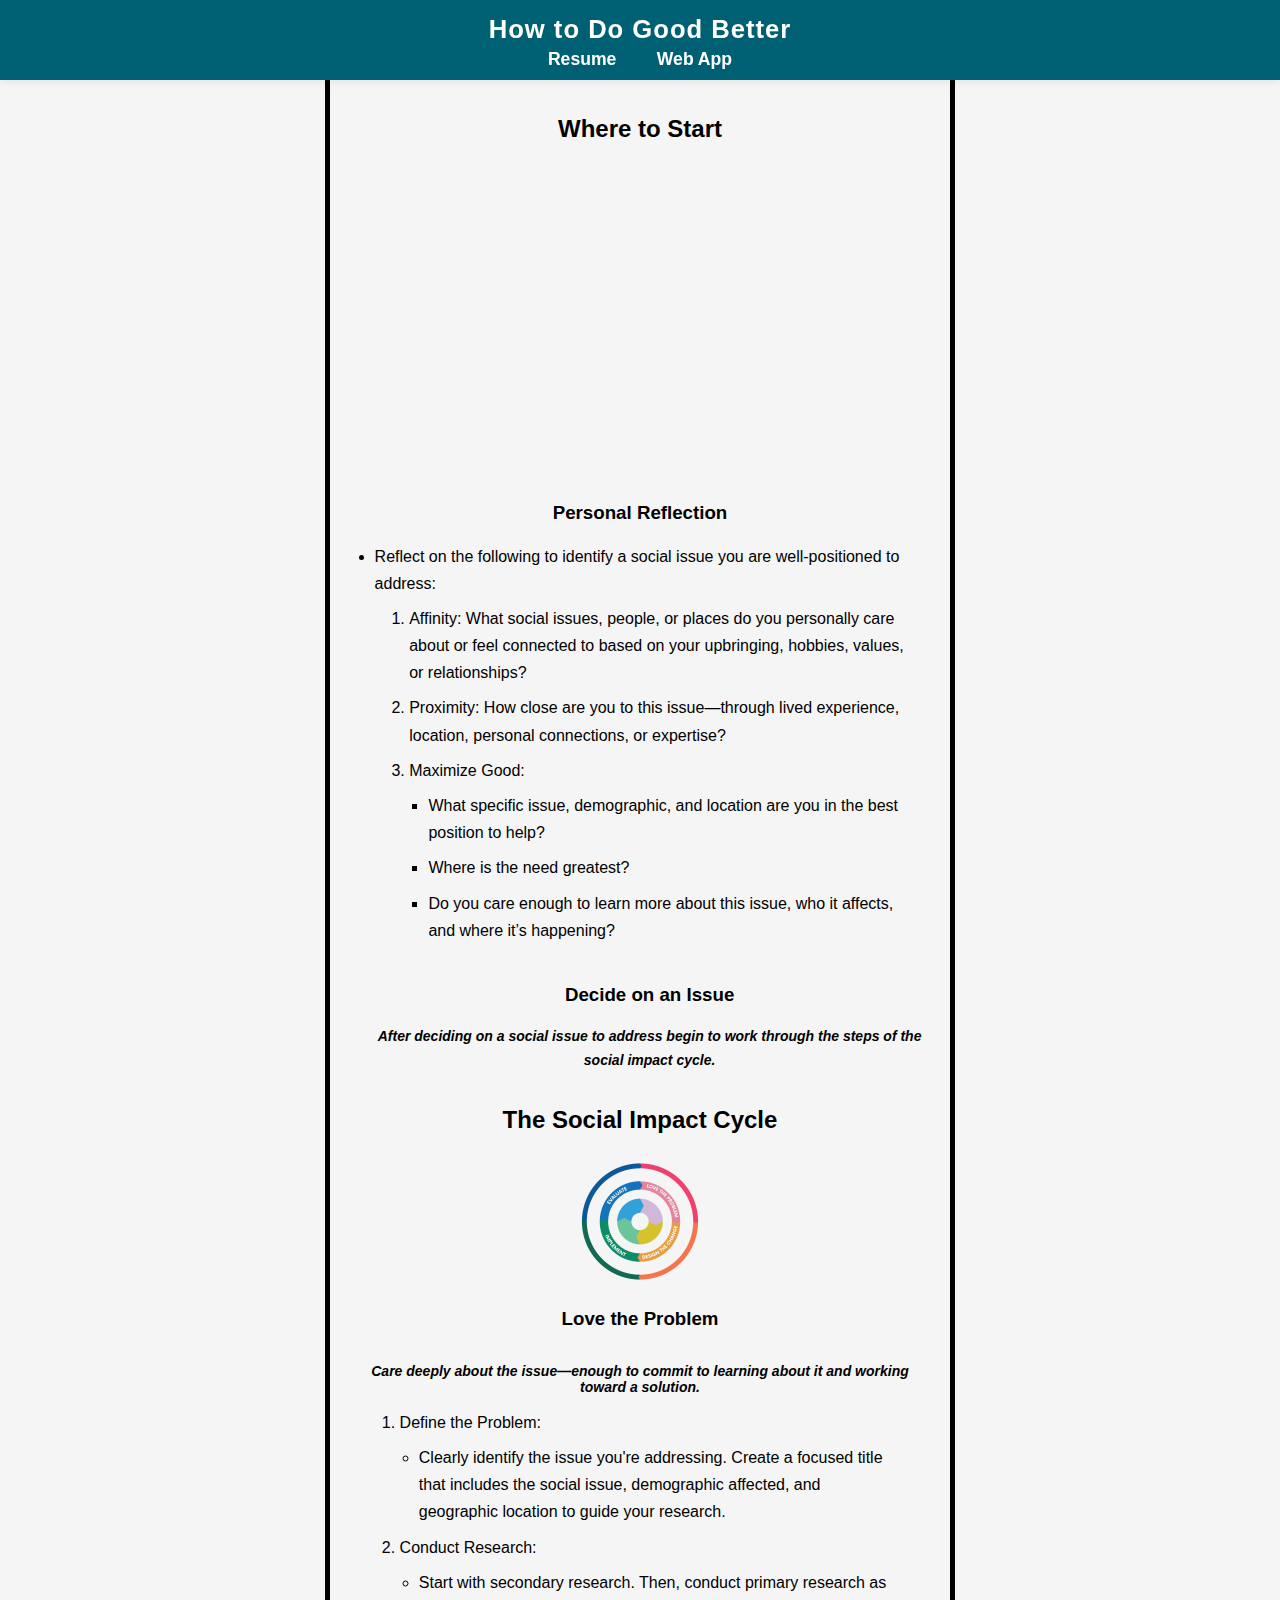
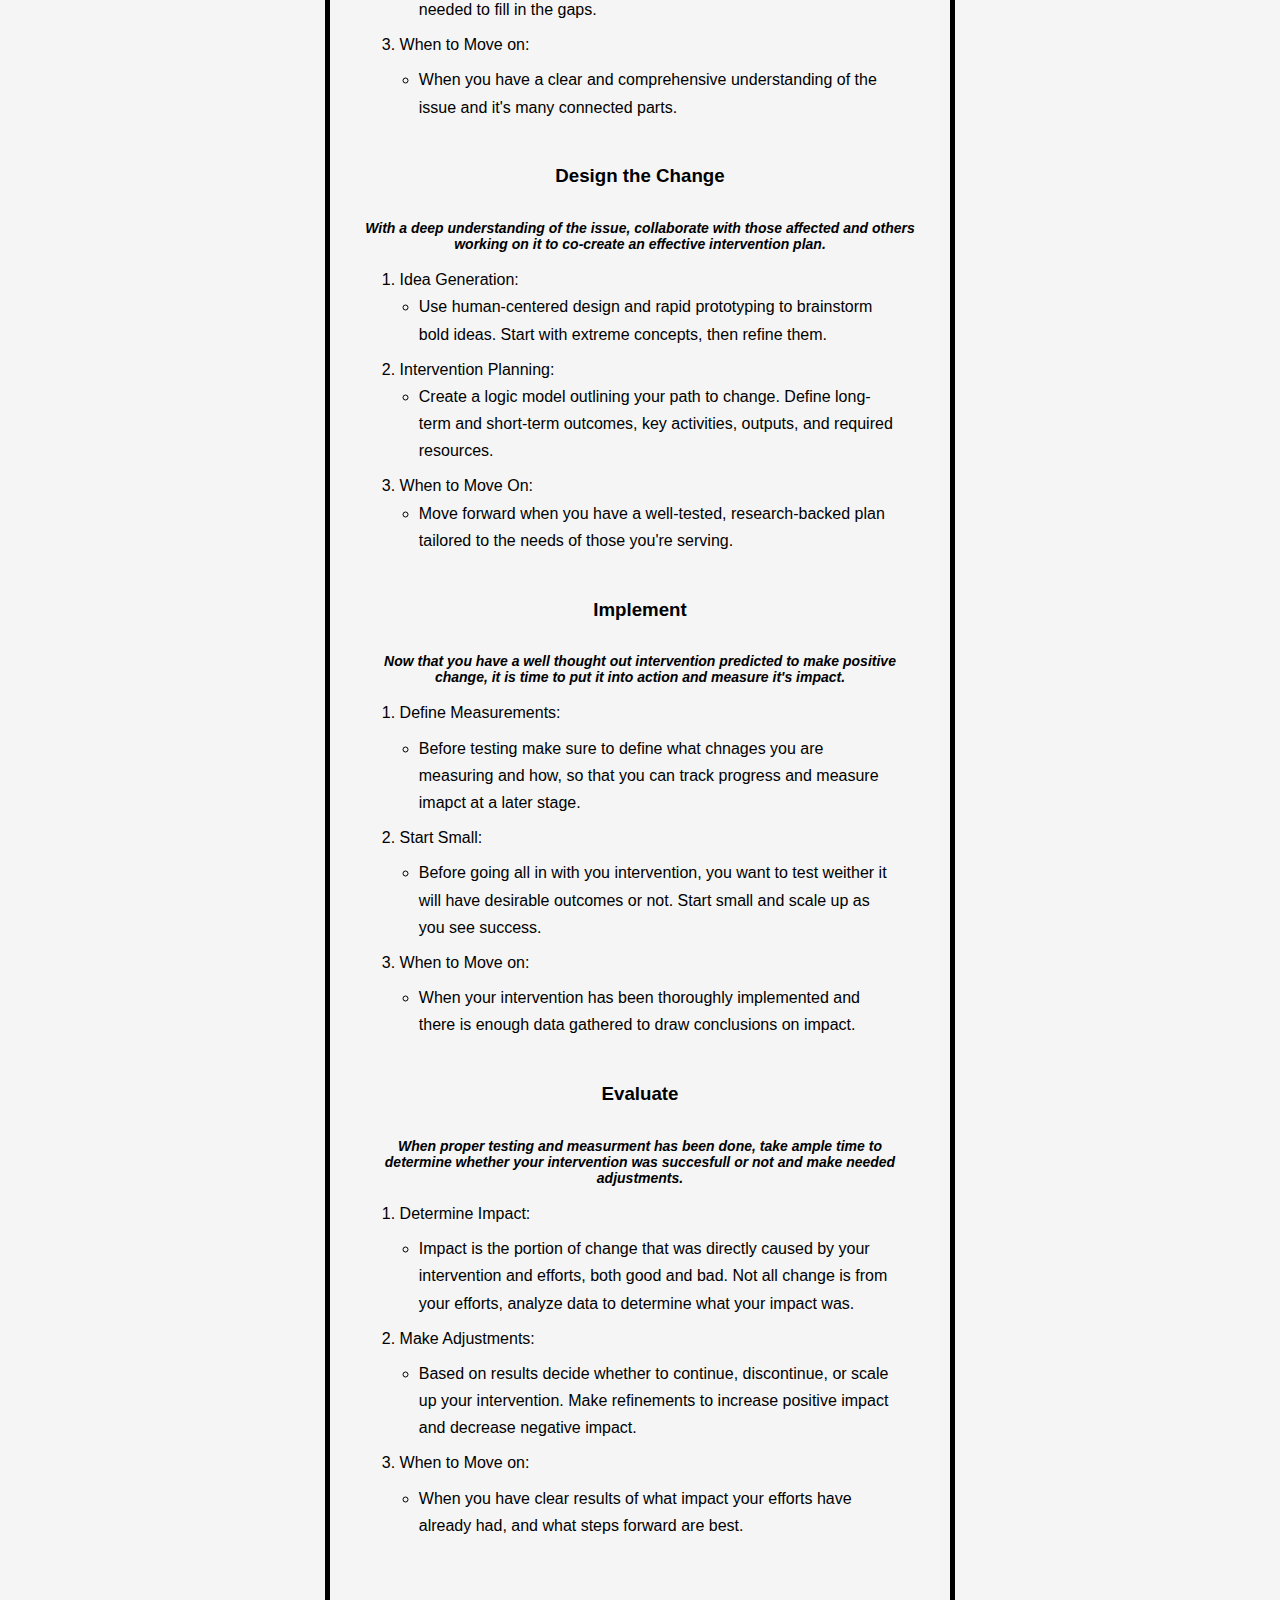
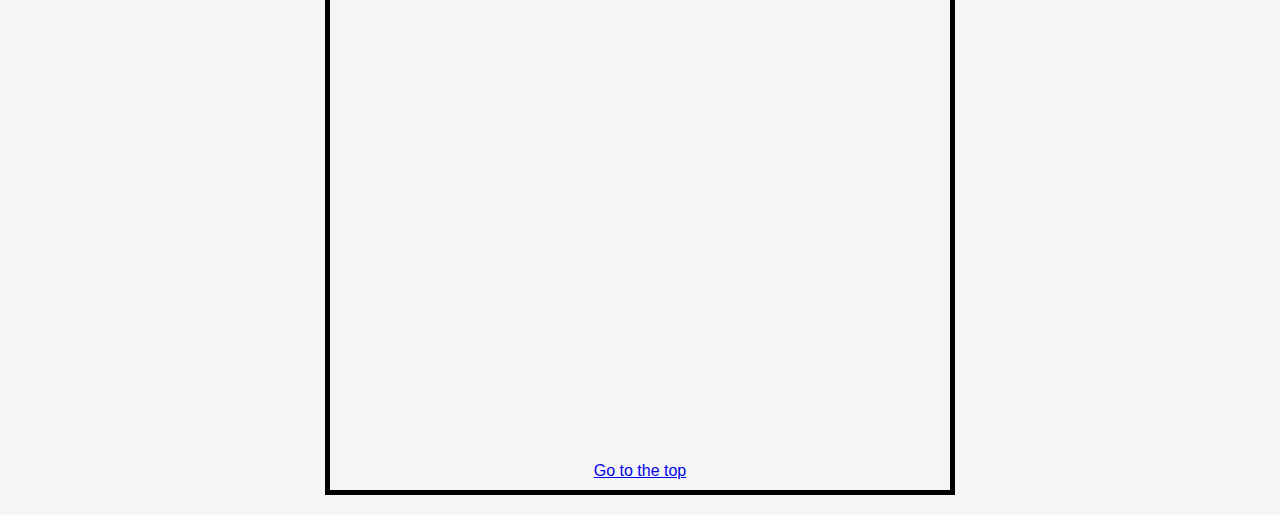
<file: scratch.html>
<!DOCTYPE html>
<html lang="en">
<head>
    <meta charset="UTF-8">
    <meta name="viewport" content="width=device-width, initial-scale=1.0">
    <title>Document</title>
    <link rel="stylesheet" type="text/css" href="css/scratch.css">
</head>
<body>
    <div class="fixed-header">
        <h1>How to Do Good Better</h1>
        <nav>
          <a href="index.html">Resume</a>
          <a href="webapp.html">Web App</a>
        </nav>
      </div>
    <h2>Where to Start</h2>
    <div style="display: flex; justify-content: center; margin-top: 16px; margin-bottom: 24px;">
        <iframe width="560" height="315" src="https://www.youtube.com/embed/CUpfCfK3RHw?si=R7io0Pp9qtNp3EhN" 
          title="YouTube video player" frameborder="0" allow="accelerometer; autoplay; clipboard-write; encrypted-media; gyroscope; picture-in-picture" allowfullscreen>
        </iframe>
      </div>
    <h3>Personal Reflection</h3>
    <ul class="centered-list">
        <li>Reflect on the following to identify a social issue you are well-positioned to address:</li>
        <ol>
            <li>Affinity: What social issues, people, or places do you personally care about or feel connected to based on your upbringing, hobbies, values, or relationships?</li>
            <li>Proximity: How close are you to this issue—through lived experience, location, personal connections, or expertise?</li>
            <li>Maximize Good:</li>
            <ul>
                <li>What specific issue, demographic, and location are you in the best position to help?</li>
                <li>Where is the need greatest?</li>
                <li>Do you care enough to learn more about this issue, who it affects, and where it’s happening?</li>
            </ul>
        </ol>
        <br>
    <h3 class="centered-list">Decide on an Issue</h3>
        <p>After deciding on a social issue to address begin to work through the steps of the social impact cycle.</p>
    </ul>
    <h2>The Social Impact Cycle</h2>
    <img src="assets/img/SocialImpactCycle.png" alt="The Ballard Center's Social Impact Cycle" class="center-img">
    <h3>Love the Problem</h3>
        <p>Care deeply about the issue—enough to commit to learning about it and working toward a solution.</p>
    <ol class="centered-list">
        <li>Define the Problem:</li>
        <ul>
            <li>Clearly identify the issue you're addressing. Create a focused title that includes the social issue, demographic affected, and geographic location to guide your research.</li>
        </ul>
        <li>Conduct Research:</li>
        <ul>
            <li>Start with secondary research. Then, conduct primary research as needed to fill in the gaps.</li>
        </ul>
        <li>When to Move on:</li>
        <ul>
            <li>When you have a clear and comprehensive understanding of the issue and it's many connected parts.</li>
        </ul>
    </ol>
    <br>
    <h3>Design the Change</h3>
    <p>With a deep understanding of the issue, collaborate with those affected and others working on it to co-create an effective intervention plan.</p>
    <ol class="centered-list">
        <li>Idea Generation:
            <ul>
                <li>Use human-centered design and rapid prototyping to brainstorm bold ideas. Start with extreme concepts, then refine them.</li>
            </ul>
        </li>
        <li>Intervention Planning:
            <ul>
                <li>Create a logic model outlining your path to change. Define long-term and short-term outcomes, key activities, outputs, and required resources.</li>
            </ul>
        </li>
        <li>When to Move On:
            <ul>
                <li>Move forward when you have a well-tested, research-backed plan tailored to the needs of those you're serving.</li>
            </ul>
        </li>
    </ol>   
    <br>
    <h3>Implement</h3>
    <p>Now that you have a well thought out intervention predicted to make positive change, it is time to put it into action and measure it's impact.</p>
    <ol class="centered-list">
        <li>Define Measurements:</li>
        <ul>
            <li>Before testing make sure to define what chnages you are measuring and how, so that you can track progress and measure imapct at a later stage.</li>
        </ul>
        <li>Start Small:</li>
        <ul>
            <li>Before going all in with you intervention, you want to test weither it will have desirable outcomes or not. Start small and scale up as you see success.</li>
        </ul>
        <li>When to Move on:</li>
        <ul>
            <li>When your intervention has been thoroughly implemented and there is enough data gathered to draw conclusions on impact.</li>
        </ul>
    </ol>
    <br>
    <h3>Evaluate</h3>
    <p>When proper testing and measurment has been done, take ample time to determine whether your intervention was succesfull or not and make needed adjustments.</p>
    <ol class="centered-list">
        <li>Determine Impact:</li>
        <ul>
            <li>Impact is the portion of change that was directly caused by your intervention and efforts, both good and bad. Not all change is from your efforts, analyze data to determine what your impact was.</li>
        </ul>
        <li>Make Adjustments:</li>
        <ul>
            <li>Based on results decide whether to continue, discontinue, or scale up your intervention. Make refinements to increase positive impact and decrease negative impact.</li>
        </ul>
        <li>When to Move on:</li>
        <ul>
            <li>When you have clear results of what impact your efforts have already had, and what steps forward are best.</li>
        </ul>
    </ol>
    <br>
    <div class="tableau-wrapper">
        <div class="tableauPlaceholder" id="viz1745442482721" style="position: relative;">
          <noscript>
            <a href="#">
              <img alt="Ratios of Inequity"
                   src="https://public.tableau.com/static/images/Ra/RatiosofInequity/RatiosofInequity/1_rss.png"
                   style="border: none;" />
            </a>
          </noscript>
          <object class="tableauViz" style="display:none;">
            <param name="host_url" value="https%3A%2F%2Fpublic.tableau.com%2F" />
            <param name="embed_code_version" value="3" />
            <param name="site_root" value="" />
            <param name="name" value="RatiosofInequity/RatiosofInequity" />
            <param name="tabs" value="no" />
            <param name="toolbar" value="yes" />
            <param name="static_image"
                   value="https://public.tableau.com/static/images/Ra/RatiosofInequity/RatiosofInequity/1.png" />
            <param name="animate_transition" value="yes" />
            <param name="display_static_image" value="yes" />
            <param name="display_spinner" value="yes" />
            <param name="display_overlay" value="yes" />
            <param name="display_count" value="yes" />
            <param name="language" value="en-US" />
          </object>
        </div>
      </div>
      
      <script type="text/javascript">
        var divElement = document.getElementById('viz1745442482721');
        var vizElement = divElement.getElementsByTagName('object')[0];
        vizElement.style.width = '100%';
        vizElement.style.height = '100%';
      
        var scriptElement = document.createElement('script');
        scriptElement.src = 'https://public.tableau.com/javascripts/api/viz_v1.js';
        vizElement.parentNode.insertBefore(scriptElement, vizElement);
      </script>
    <br>
    <a href="#top">Go to the top</a>
</body>
</html>
</file>
<file: css/scratch.css>
p {
    font-weight: bold;
    font-style: italic;
    font-size: 14px;
    text-align: center;
    width: 550px; /* Adjust this value as needed */
    display: inline-block;
}


#top{
    text-decoration: underline;
}


.emphasizedText{
    font-style: italic;
    color: #22c580;
}


body {
    background-color: whitesmoke;
    font-family: 'Gill Sans', 'Gill Sans MT', Calibri, 'Trebuchet MS', sans-serif;
    text-align: center;
    border: 5px solid black;
    margin: 20px auto; /* Centers the body and adds margin */
    padding: 10px;
    max-width: 600px; /* Sets the maximum width */
    width: 95%; /* Adjusts width to screen size, but respects max-width */
}


.centered-list{
    padding-left: outside;
    margin: 0 auto;
    display: table;
    text-align: left;
}

ul, ol {
    margin-left: auto;
    margin-right: auto;
    padding-left: 1.2em;
    max-width: 500px;
    text-align: left;
    line-height: 1.7;
  }
  
  li {
    margin-bottom: 0.5em;
  }

  .center-img {
    display: block;
    margin-left: auto;
    margin-right: auto;
    width: 40%;
    max-width: 100%;
    height: auto;
  }

  .fixed-header {
    position: fixed;
    top: 0;
    left: 0;
    width: 100%;
    background: #006073;
    color: white;
    padding: 15px 0 10px 0;
    box-shadow: 0 2px 8px rgba(0,0,0,0.07);
    z-index: 1000;
    text-align: center;
}

.fixed-header h1 {
    margin: 0 0 5px 0;
    font-size: 1.6em;
    letter-spacing: 1px;
}
.fixed-header nav {
    margin-top: 5px;
}
body {
    padding-top: 70px;
}

.fixed-header a {
    color: white;
    text-decoration: none;
    margin: 0 18px;
    font-weight: bold;
    font-size: 1.1em;
    transition: color 0.2s;
    border-bottom: 2px solid transparent;
    padding-bottom: 2px;
}

.fixed-header a:hover {
    color: #155f40;
    border-bottom: 2px solid #fff;
}

.tableau-wrapper {
    display: flex;
    justify-content: center;
    align-items: center;
    padding: 1rem;
  }
  
  .tableauPlaceholder {
    width: 90%;
    max-width: 800px;
    aspect-ratio: 4 / 3.5;
    position: relative;
    overflow: hidden;
    transform: scale(0.95);
    transform-origin: top;
  }
  
  .tableauPlaceholder object {
    position: absolute;
    top: 0;
    left: 0;
    transform: scale(0.55); 
    transform-origin: top left;
    width: 100%; 
    height: 100%;
  }
</file>
